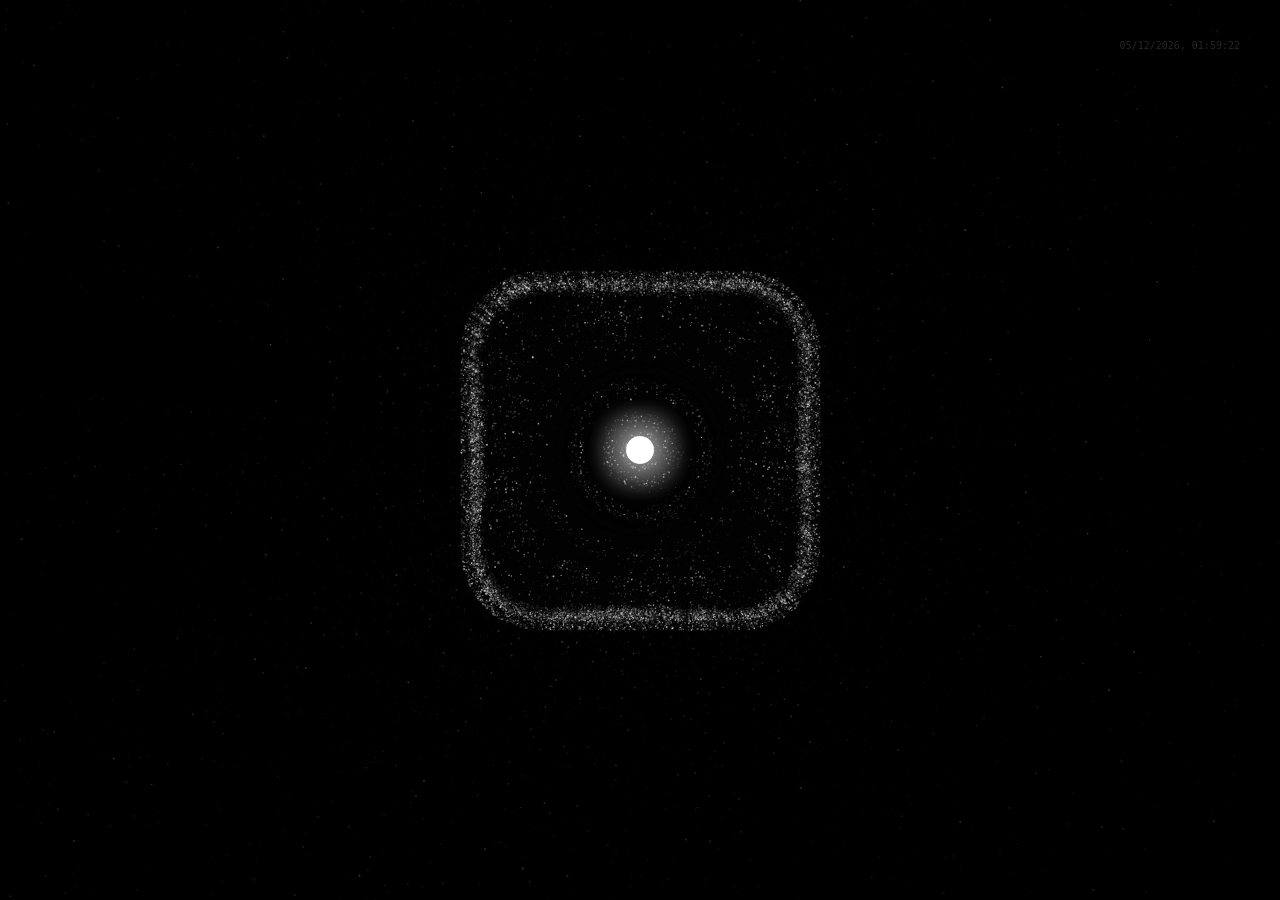
<file: static/login.html>
<!DOCTYPE html>
<html lang="zh-CN">
<head>
    <meta charset="UTF-8">
    <title>Impact & Bound Square - Enhanced</title>
    <style>
        body { 
            margin: 0; 
            overflow: hidden; 
            background-color: #000; 
            font-family: 'Inter', -apple-system, sans-serif;
        }
        canvas { display: block; }
        
        #loginForm {
            position: absolute;
            top: 50%;
            left: 50%;
            transform: translate(-50%, -40%);
            opacity: 0;
            visibility: hidden;
            transition: all 0.8s cubic-bezier(0.16, 1, 0.3, 1);
            z-index: 10;
            width: 280px;
            padding: 45px;
            background: rgba(255, 255, 255, 0.02);
            backdrop-filter: blur(20px);
            -webkit-backdrop-filter: blur(20px);
            border-radius: 40px;
            border: 1px solid rgba(255, 255, 255, 0.08);
        }
        
        #loginForm.visible {
            opacity: 1;
            visibility: visible;
            transform: translate(-50%, -50%);
        }
        
        .label {
            color: rgba(255, 255, 255, 0.3);
            font-size: 10px;
            letter-spacing: 4px;
            margin-bottom: 8px;
            text-transform: uppercase;
        }

        .form-group {
            position: relative;
            margin-bottom: 35px;
        }
        
        .form-group input {
            width: 100%;
            padding: 12px 0;
            background: transparent;
            border: none;
            border-bottom: 1px solid rgba(255, 255, 255, 0.1);
            color: #fff;
            font-size: 14px;
            outline: none;
        }

        .form-group::after {
            content: '';
            position: absolute;
            bottom: 0; left: 0;
            width: 0; height: 1px;
            background: #fff;
            transition: width 0.6s ease;
        }

        .form-group input:focus ~ ::after { width: 100%; }
        
        #loginButton {
            width: 100%;
            padding: 16px;
            background: #fff;
            border: none;
            border-radius: 50px;
            color: #000;
            font-size: 11px;
            font-weight: 800;
            letter-spacing: 6px;
            cursor: pointer;
            transition: all 0.4s;
            margin-top: 10px;
        }
        
        #loginButton:hover {
            transform: scale(1.05);
            box-shadow: 0 0 40px rgba(255, 255, 255, 0.4);
        }

        .timestamp {
            position: absolute;
            top: 40px;
            right: 40px;
            color: rgba(255, 255, 255, 0.15);
            font-size: 10px;
            font-family: monospace;
        }
    </style>
</head>
<body>
<div class="timestamp" id="timer"></div>
<canvas id="sandCanvas"></canvas>

<div id="loginForm">
    <div class="form-group">
        <div class="label">Identity</div>
        <input type="text" id="username" placeholder=" " autocomplete="off">
    </div>
    <div class="form-group">
        <div class="label">Access Code</div>
        <input type="password" id="password" placeholder=" " autocomplete="off">
    </div>
    <button id="loginButton">CONNECT</button>
</div>

<script>
const canvas = document.getElementById('sandCanvas');
const ctx = canvas.getContext('2d');
const loginForm = document.getElementById('loginForm');
const timerEl = document.getElementById('timer');

let width, height, particles = [];
const particleCount = 4500; 
const mouseThreshold = 220;
let isHovering = false;
let noiseTimer = 0;

function updateTimer() {
    const now = new Date();
    timerEl.innerText = now.toLocaleString('en-GB').toUpperCase();
}
setInterval(updateTimer, 1000);

window.addEventListener('resize', init);
window.addEventListener('mousemove', (e) => {
    const dx = e.clientX - width / 2;
    const dy = e.clientY - height / 2;
    isHovering = Math.sqrt(dx*dx + dy*dy) < mouseThreshold;
});

function isInsideRoundedSquare(px, py, halfSide, radius) {
    const dx = Math.abs(px - width / 2);
    const dy = Math.abs(py - height / 2);
    if (dx > halfSide || dy > halfSide) return false;
    if (dx > halfSide - radius && dy > halfSide - radius) {
        const cx = dx - (halfSide - radius);
        const cy = dy - (halfSide - radius);
        return (cx * cx + cy * cy <= radius * radius);
    }
    return true;
}

class Particle {
    constructor() {
        this.init();
    }

    init() {
        const angle = Math.random() * Math.PI * 2;
        // 重置时从中心稍外一点出生，避免堆在原点
        const r = 5 + Math.random() * 15; 
        this.x = width / 2 + Math.cos(angle) * r;
        this.y = height / 2 + Math.sin(angle) * r;
        this.vx = Math.cos(angle) * 2;
        this.vy = Math.sin(angle) * 2;
        this.size = Math.random() * 1.6;
        this.alpha = Math.random() * 0.5 + 0.2;
        this.isEscaping = false; 
    }

    update(breath) {
        const dx = this.x - width / 2;
        const dy = this.y - height / 2;
        const dist = Math.sqrt(dx * dx + dy * dy) || 1;

        if (isHovering) {
            this.vx += (Math.random() - 0.5) * 4;
            this.vy += (Math.random() - 0.5) * 4;
        } else {
            // 1. 中心核心斥力 (防止从中心穿过)
            const repulsionRadius = 45; 
            if (dist < repulsionRadius) {
                const force = (repulsionRadius - dist) / repulsionRadius;
                this.vx += (dx / dist) * force * 6; 
                this.vy += (dy / dist) * force * 6;
            }

            // 2. 爆发力 (随呼吸曲线)
            const pushBase = Math.pow(breath, 5) * 14;
            const randomScatter = (Math.random() - 0.5) * pushBase * 0.5;
            this.vx += (dx / dist) * pushBase + randomScatter;
            this.vy += (dy / dist) * pushBase + randomScatter;

            // 3. 抛飞逃逸逻辑：呼吸最强时极小概率触发
            if (breath > 0.88 && Math.random() > 0.98) {
                this.isEscaping = true;
            }

            // 4. 边界逻辑
            const side = 180; 
            const cornerR = 80; 

            if (!this.isEscaping) {
                if (!isInsideRoundedSquare(this.x + this.vx, this.y + this.vy, side, cornerR)) {
                    this.vx *= -0.4; // 碰撞衰减
                    this.vy *= -0.4;
                    this.vx += (Math.random() - 0.5) * 2;
                    this.vy += (Math.random() - 0.5) * 2;
                }

                // 5. 向心引力：回归到圆环
                const targetR = 140;
                const pull = (targetR - dist) * 0.012; 
                this.vx += (dx / dist) * pull;
                this.vy += (dy / dist) * pull;
            }
        }

        this.x += this.vx;
        this.y += this.vy;
        
        // 摩擦力
        const friction = this.isEscaping ? 0.98 : 0.86;
        this.vx *= friction;
        this.vy *= friction;

        // 6. 重置：飞出界外或速度几乎停滞的逃逸粒子
        if (dist > width * 0.6 || (this.isEscaping && Math.abs(this.vx) < 0.05)) {
            this.init();
        }
    }

    draw(breath) {
        const b = 180 + breath * 75;
        const finalAlpha = this.isEscaping ? this.alpha * 0.4 : this.alpha;
        ctx.fillStyle = `rgba(${b}, ${b}, ${b}, ${finalAlpha})`;
        ctx.fillRect(this.x, this.y, this.size, this.size);
    }
}

function init() {
    width = canvas.width = window.innerWidth;
    height = canvas.height = window.innerHeight;
    particles = [];
    for (let i = 0; i < particleCount; i++) particles.push(new Particle());
}

function drawCore(breath) {
    if (isHovering) return;
    const size = 10 + breath * 4;
    ctx.save();
    ctx.shadowBlur = 40 * breath;
    ctx.shadowColor = '#fff';
    ctx.fillStyle = '#fff';
    ctx.beginPath();
    ctx.arc(width / 2, height / 2, size, 0, Math.PI * 2);
    ctx.fill();
    ctx.restore();
}

function animate() {
    ctx.fillStyle = 'rgba(0, 0, 0, 0.25)';
    ctx.fillRect(0, 0, width, height);

    noiseTimer += 0.04;
    const breath = Math.pow((Math.sin(noiseTimer) + 1) / 2, 2);

    if (isHovering) {
        loginForm.classList.add('visible');
    } else {
        loginForm.classList.remove('visible');
    }

    particles.forEach(p => {
        p.update(breath);
        p.draw(breath);
    });

    drawCore(breath);
    requestAnimationFrame(animate);
}

init();
updateTimer();
animate();
</script>
</body>
</html>
</file>
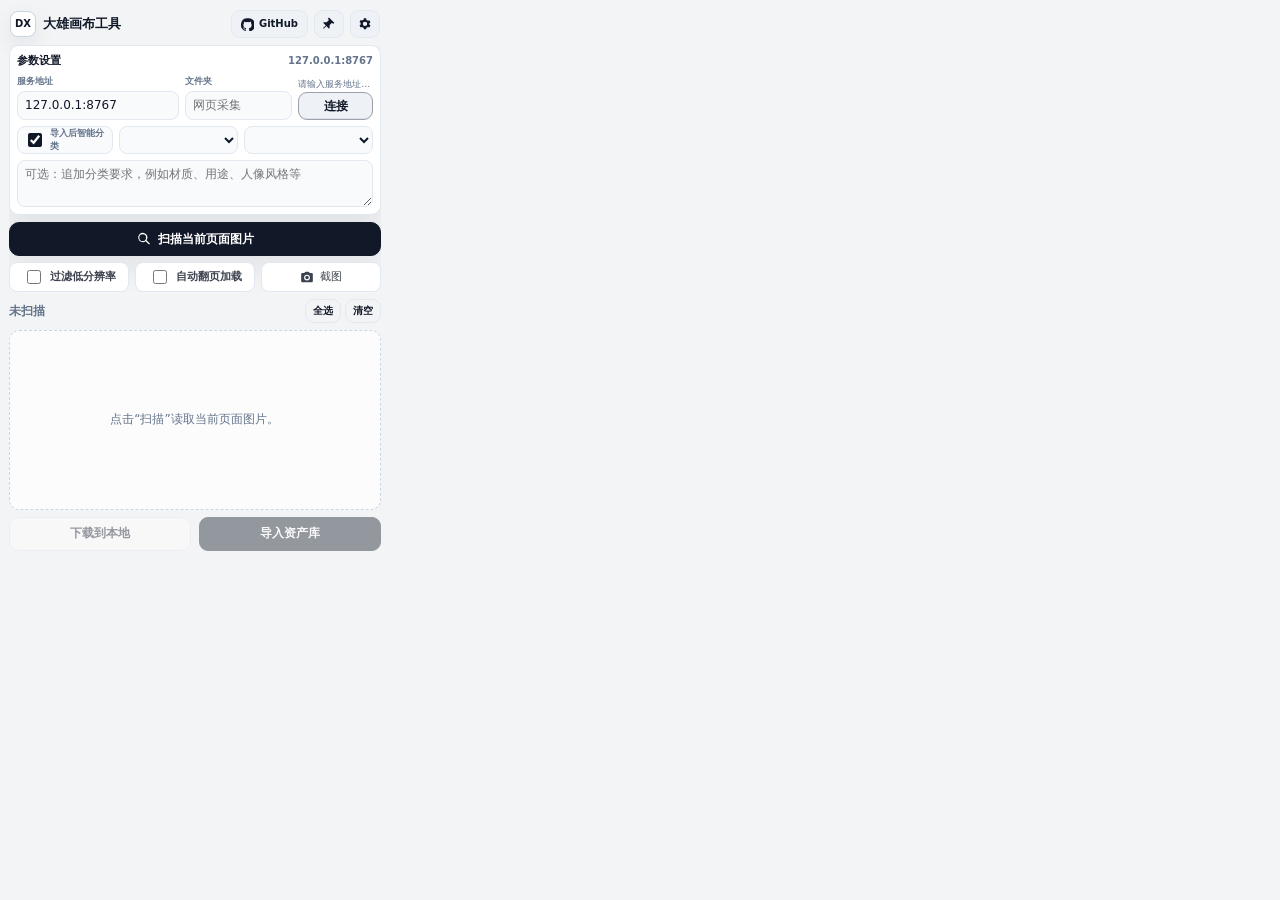
<file: tools/chrome-local-asset-importer/popup.html>
<!doctype html>
<html lang="zh-CN">
<head>
  <meta charset="utf-8">
  <meta name="viewport" content="width=device-width, initial-scale=1">
  <title>本地素材导入</title>
  <link rel="stylesheet" href="popup.css">
</head>
<body>
  <main class="app">
    <header class="top">
      <div class="brand">
        <span class="brand-mark">DX</span>
        <div>
          <h1>大雄画布工具</h1>
        </div>
      </div>
      <div class="top-actions">
        <button id="githubBtn" class="github-btn" type="button" title="hero8152/Infinite-Canvas">
          <svg viewBox="0 0 24 24" aria-hidden="true"><path d="M12 .5a12 12 0 0 0-3.8 23.4c.6.1.8-.2.8-.6v-2.1c-3.3.7-4-1.4-4-1.4-.5-1.3-1.3-1.7-1.3-1.7-1-.7.1-.7.1-.7 1.2.1 1.8 1.2 1.8 1.2 1 .1.3 2.6 3.4 1.9.1-.8.4-1.3.7-1.6-2.6-.3-5.3-1.3-5.3-5.8 0-1.3.5-2.3 1.2-3.2-.1-.3-.5-1.5.1-3.1 0 0 1-.3 3.3 1.2a11.2 11.2 0 0 1 6 0c2.3-1.5 3.3-1.2 3.3-1.2.6 1.6.2 2.8.1 3.1.8.9 1.2 1.9 1.2 3.2 0 4.5-2.7 5.5-5.3 5.8.4.4.8 1.1.8 2.2v3.2c0 .4.2.7.8.6A12 12 0 0 0 12 .5z"/></svg>
          <span>GitHub</span>
        </button>
        <button id="pinBtn" class="icon-btn" type="button" title="固定到浏览器侧边栏" aria-label="固定到浏览器侧边栏">
          <svg viewBox="0 0 24 24" aria-hidden="true"><path d="M14 3l7 7-2 2-2-2-4 4v5l-1 1-4.5-4.5L3 20l-1-1 4.5-4.5L2 10l1-1h5l4-4-2-2 2-2z"/></svg>
        </button>
        <button id="settingsToggleBtn" class="icon-btn" type="button" title="展开/折叠设置" aria-label="展开/折叠设置">
          <svg viewBox="0 0 24 24" aria-hidden="true"><path d="M19.4 13.5a7.8 7.8 0 0 0 .1-1.5 7.8 7.8 0 0 0-.1-1.5l2-1.5-2-3.5-2.4 1a7.2 7.2 0 0 0-2.6-1.5L14 2h-4l-.4 2.5A7.2 7.2 0 0 0 7 6L4.6 5l-2 3.5 2 1.5a7.8 7.8 0 0 0-.1 1.5 7.8 7.8 0 0 0 .1 1.5l-2 1.5 2 3.5L7 17a7.2 7.2 0 0 0 2.6 1.5L10 21h4l.4-2.5A7.2 7.2 0 0 0 17 17l2.4 1 2-3.5-2-1.5zM12 15.5A3.5 3.5 0 1 1 12 8a3.5 3.5 0 0 1 0 7.5z"/></svg>
        </button>
      </div>
    </header>

    <section class="workspace">
      <div class="content-pane">
        <section id="settingsPanel" class="settings-panel">
          <div class="settings-head">
            <strong>参数设置</strong>
            <span id="settingsSummary">127.0.0.1:8767</span>
          </div>
          <div id="settingsBody" class="settings-body">
            <div class="settings-grid">
              <label class="field port-field">
                <span>服务地址</span>
                <input id="serverInput" type="text" value="127.0.0.1:8767" placeholder="ip:端口，例如 192.168.1.10:3000">
              </label>
              <label class="field folder-field">
                <span>文件夹</span>
                <input id="folderInput" type="text" placeholder="网页采集">
              </label>
              <div class="connect-stack">
                <span id="statusText" class="connect-hint">请输入服务地址后点击连接，例如 192.168.1.10:3000。</span>
                <button id="testBtn" class="btn" type="button">连接</button>
              </div>
            </div>

            <div class="ai-grid">
              <label class="check">
                <input id="classifyInput" type="checkbox" checked>
                <span>导入后智能分类</span>
              </label>
              <select id="providerSelect" title="平台"></select>
              <select id="modelSelect" title="模型"></select>
              <textarea id="promptInput" rows="2" placeholder="可选：追加分类要求，例如材质、用途、人像风格等"></textarea>
            </div>
          </div>
        </section>

        <section class="scan-panel">
          <button id="scanBtn" class="scan-main" type="button">
            <svg viewBox="0 0 24 24" aria-hidden="true"><path d="M21 19l-5.15-5.15a7 7 0 1 0-1.41 1.41L19.59 20.41 21 19zM5 10a5 5 0 1 1 10 0 5 5 0 0 1-10 0z"/></svg>
            <span>扫描当前页面图片</span>
          </button>
          <div class="scan-extra">
            <label class="check scan-opt">
              <input id="filterLowResInput" type="checkbox">
              <span>过滤低分辨率</span>
            </label>
            <label class="check scan-opt">
              <input id="autoScrollInput" type="checkbox">
              <span>自动翻页加载</span>
            </label>
            <button id="captureBtn" class="capture-btn" type="button" title="截取浏览器当前显示的画面，适用于地图 / WebGL / 加密画布等无法直接读取的内容">
              <svg viewBox="0 0 24 24" aria-hidden="true"><path d="M20 5h-3.17l-1.24-1.35A2 2 0 0 0 14.12 3H9.88a2 2 0 0 0-1.47.65L7.17 5H4a2 2 0 0 0-2 2v12a2 2 0 0 0 2 2h16a2 2 0 0 0 2-2V7a2 2 0 0 0-2-2zm-8 13a5 5 0 1 1 0-10 5 5 0 0 1 0 10zm0-8a3 3 0 1 0 0 6 3 3 0 0 0 0-6z"/></svg>
              <span>截图</span>
            </button>
          </div>
        </section>

        <section class="toolbar">
          <span id="countText">未扫描</span>
          <div>
            <button id="selectAllBtn" class="link-btn" type="button">全选</button>
            <button id="clearBtn" class="link-btn" type="button">清空</button>
          </div>
        </section>

        <section id="grid" class="grid empty">
          <div class="empty-state">点击“扫描”读取当前页面图片。</div>
        </section>

        <footer class="bottom">
          <button id="downloadBtn" class="ghost" type="button" disabled title="把所选素材下载到浏览器下载目录，不需要连接后端">下载到本地</button>
          <button id="importBtn" class="primary" type="button" disabled>导入资产库</button>
        </footer>
      </div>
    </section>
  </main>
  <script src="popup.js"></script>
</body>
</html>
</file>
<file: tools/chrome-local-asset-importer/popup.css>
:root {
  color-scheme: light dark;
  --bg: #f3f4f6;
  --panel: #ffffff;
  --panel-soft: #f8fafc;
  --text: #111827;
  --muted: #64748b;
  --line: #e2e8f0;
  --line-strong: #cbd5e1;
  --button: #111827;
  --button-text: #ffffff;
  --button-soft: #eef2f7;
  --danger: #991b1b;
  --shadow: 0 12px 30px rgba(15, 23, 42, .08);
}

@media (prefers-color-scheme: dark) {
  :root {
    --bg: #101216;
    --panel: #181b22;
    --panel-soft: #20242d;
    --text: #e5e7eb;
    --muted: #98a2b3;
    --line: #2b303b;
    --line-strong: #3a4150;
    --button: #e5e7eb;
    --button-text: #101216;
    --button-soft: #252a34;
    --danger: #fca5a5;
    --shadow: 0 14px 34px rgba(0, 0, 0, .28);
  }
}

* { box-sizing: border-box; }
html,
body {
  margin: 0;
  background: var(--bg);
  color: var(--text);
  font: 12px/1.45 system-ui, -apple-system, BlinkMacSystemFont, "Segoe UI", sans-serif;
}

body {
  width: 390px;
  height: 560px;
  overflow: hidden;
}

body.pinned,
body.side-panel {
  width: 100vw;
  height: 100vh;
}

button,
input,
select,
textarea {
  font: inherit;
}

button {
  user-select: none;
}

.app {
  height: 100%;
  min-height: 0;
  display: flex;
  flex-direction: column;
  gap: 7px;
  padding: 9px;
  overflow: hidden;
}

.top {
  flex: 0 0 auto;
  display: flex;
  align-items: center;
  justify-content: space-between;
  gap: 10px;
  padding: 1px 1px 0;
}

.brand {
  min-width: 0;
  display: flex;
  align-items: center;
  gap: 7px;
}

.brand-mark {
  flex: 0 0 26px;
  width: 26px;
  height: 26px;
  display: grid;
  place-items: center;
  border: 1px solid var(--line-strong);
  border-radius: 8px;
  background: var(--panel);
  color: var(--text);
  font-size: 10px;
  font-weight: 900;
  box-shadow: 0 8px 22px rgba(15, 23, 42, .08);
}

.top-actions {
  flex: 0 0 auto;
  display: flex;
  align-items: center;
  gap: 6px;
}

h1 {
  margin: 0;
  font-size: 13px;
  font-weight: 850;
  letter-spacing: 0;
}

p {
  margin: 1px 0 0;
  color: var(--muted);
  font-size: 10px;
  max-width: 220px;
  overflow: hidden;
  text-overflow: ellipsis;
  white-space: nowrap;
}

.settings-panel,
.scan-panel,
.toolbar,
.bottom {
  flex: 0 0 auto;
}

.workspace {
  flex: 1 1 auto;
  min-height: 0;
  display: flex;
  gap: 8px;
  overflow: hidden;
}

.content-pane {
  flex: 1 1 auto;
  min-width: 0;
  min-height: 0;
  display: flex;
  flex-direction: column;
  gap: 7px;
  overflow: hidden;
}

.settings-panel {
  display: flex;
  flex-direction: column;
  gap: 6px;
  padding: 7px;
  border: 1px solid var(--line);
  border-radius: 10px;
  background: var(--panel);
  box-shadow: var(--shadow);
}

.settings-head {
  display: flex;
  align-items: center;
  justify-content: space-between;
  gap: 10px;
}

.settings-head strong {
  flex: 0 0 auto;
  font-size: 11px;
  font-weight: 850;
}

.settings-head span {
  min-width: 0;
  color: var(--muted);
  font-size: 10px;
  font-weight: 700;
  overflow: hidden;
  text-overflow: ellipsis;
  white-space: nowrap;
}

.settings-body {
  display: flex;
  flex-direction: column;
  gap: 6px;
}

.settings-panel.collapsed {
  padding: 7px;
}

.settings-panel.collapsed .settings-body {
  display: none;
}

.settings-grid {
  display: grid;
  grid-template-columns: minmax(0, 1.08fr) minmax(0, .72fr) minmax(72px, .5fr);
  gap: 6px;
  align-items: end;
}

.ai-grid {
  display: grid;
  grid-template-columns: minmax(0, .8fr) minmax(0, 1fr) minmax(0, 1.08fr);
  gap: 6px;
}

.ai-grid textarea {
  grid-column: 1 / -1;
  min-height: 32px;
  max-height: 58px;
  resize: vertical;
}

.field {
  display: flex;
  min-width: 0;
  flex-direction: column;
  gap: 3px;
}

.field span,
.check span {
  color: var(--muted);
  font-size: 9px;
  font-weight: 750;
}

.check {
  min-width: 0;
  min-height: 28px;
  display: flex;
  align-items: center;
  gap: 5px;
  padding: 0 6px;
  border: 1px solid var(--line);
  border-radius: 8px;
  background: var(--panel-soft);
}

.check input {
  flex: 0 0 auto;
  width: 14px;
  height: 14px;
  padding: 0;
  accent-color: var(--button);
}

input,
select,
textarea {
  width: 100%;
  min-width: 0;
  border: 1px solid var(--line);
  border-radius: 8px;
  background: var(--panel-soft);
  color: var(--text);
  outline: none;
  padding: 5px 7px;
}

textarea {
  scrollbar-width: thin;
}

input:focus,
select:focus,
textarea:focus {
  border-color: var(--line-strong);
  box-shadow: 0 0 0 3px rgba(148, 163, 184, .16);
}

.btn,
.icon-btn,
.github-btn,
.primary,
.link-btn,
.scan-main {
  border: 1px solid var(--line);
  border-radius: 9px;
  background: var(--panel);
  color: var(--text);
  cursor: pointer;
  font-weight: 800;
}

.btn,
.icon-btn {
  height: 28px;
  padding: 0 8px;
}

.github-btn {
  height: 28px;
  display: inline-flex;
  align-items: center;
  gap: 5px;
  padding: 0 9px;
  border-color: var(--line);
  background: var(--button-soft);
  color: var(--text);
  font-size: 10px;
}

.github-btn svg {
  width: 13px;
  height: 13px;
  flex: 0 0 auto;
  fill: currentColor;
}

.github-btn:hover {
  border-color: var(--line-strong);
  background: var(--panel);
}

#testBtn {
  border-color: color-mix(in srgb, var(--button) 34%, var(--line));
  background: var(--button-soft);
  color: var(--text);
  box-shadow: inset 0 -1px 0 rgba(15, 23, 42, .08);
}

#testBtn:hover {
  border-color: var(--button);
  background: color-mix(in srgb, var(--button-soft) 74%, var(--button) 10%);
}

#testBtn:active {
  transform: translateY(1px);
  box-shadow: inset 0 1px 2px rgba(15, 23, 42, .12);
}

.connect-stack {
  min-width: 0;
  display: flex;
  flex-direction: column;
  gap: 3px;
}

.connect-hint {
  color: var(--muted);
  font-size: 9px;
  line-height: 1.2;
  white-space: nowrap;
  overflow: hidden;
  text-overflow: ellipsis;
}

.icon-btn {
  min-width: 30px;
  width: 30px;
  padding: 0;
  background: var(--button-soft);
}

.icon-btn.active {
  border-color: var(--line-strong);
  background: var(--panel);
}

.icon-btn svg {
  width: 14px;
  height: 14px;
  display: block;
  margin: 0 auto;
  fill: currentColor;
}

.btn:hover,
.icon-btn:hover,
.link-btn:hover {
  border-color: var(--line-strong);
  background: var(--button-soft);
}

.scan-panel {
  padding: 0;
}

.scan-main {
  width: 100%;
  height: 34px;
  display: flex;
  flex-direction: row;
  align-items: center;
  justify-content: center;
  gap: 6px;
  border-color: var(--button);
  border-radius: 10px;
  background: var(--button);
  color: var(--button-text);
  box-shadow: var(--shadow);
}

.scan-main svg {
  width: 16px;
  height: 16px;
  fill: currentColor;
}

.scan-main span {
  font-size: 12px;
}

.scan-main small {
  color: color-mix(in srgb, var(--button-text) 72%, transparent);
  font-size: 10px;
  font-weight: 650;
}

.scan-main:hover {
  filter: brightness(.96);
}

.scan-extra {
  display: grid;
  grid-template-columns: repeat(3, minmax(0, 1fr));
  align-items: stretch;
  gap: 6px;
  margin-top: 6px;
}

.scan-opt,
.capture-btn {
  flex: 1 1 0;
  display: inline-flex;
  align-items: center;
  justify-content: center;
  gap: 6px;
  height: 30px;
  padding: 0 10px;
  border: 1px solid var(--line);
  border-radius: 8px;
  background: var(--panel);
  color: color-mix(in srgb, var(--text) 82%, transparent);
  font-size: 11px;
  cursor: pointer;
}

.scan-opt span,
.capture-btn span {
  min-width: 0;
  overflow: hidden;
  text-overflow: ellipsis;
  white-space: nowrap;
}

.scan-opt {
  margin: 0;
}

.scan-extra .scan-opt span {
  font-size: 11px;
  font-weight: 600;
  color: inherit;
}

.capture-btn svg {
  width: 14px;
  height: 14px;
  fill: currentColor;
}

.scan-opt:hover,
.capture-btn:hover {
  filter: brightness(.96);
  border-color: color-mix(in srgb, var(--line) 60%, var(--text));
}

.toolbar {
  display: flex;
  align-items: center;
  justify-content: space-between;
  gap: 6px;
  color: var(--muted);
  font-weight: 750;
}

.toolbar > div {
  display: flex;
  gap: 4px;
}

.link-btn {
  height: 24px;
  padding: 0 7px;
  font-size: 10px;
  background: transparent;
}

.grid {
  flex: 1 1 auto;
  min-height: 0;
  overflow: auto;
  display: grid;
  grid-template-columns: repeat(3, minmax(0, 1fr));
  grid-auto-rows: minmax(126px, auto);
  gap: 6px;
  padding: 1px 2px 2px 1px;
  align-content: start;
  scrollbar-width: thin;
}

.grid.empty {
  display: flex;
  align-items: center;
  justify-content: center;
  min-height: 130px;
  border: 1px dashed var(--line-strong);
  border-radius: 10px;
  background: color-mix(in srgb, var(--panel) 70%, transparent);
}

.empty-state {
  max-width: 210px;
  color: var(--muted);
  text-align: center;
}

.card {
  position: relative;
  min-width: 0;
  overflow: hidden;
  border: 1px solid var(--line);
  min-height: 126px;
  border-radius: 9px;
  background: var(--panel);
  cursor: pointer;
}

.thumb-wrap {
  position: relative;
  width: 100%;
  height: 96px;
  min-height: 96px;
  overflow: hidden;
  background: var(--panel-soft);
}

.thumb-wrap::before {
  content: "";
  position: absolute;
  inset: 0;
  background: var(--panel-soft);
}

.card img,
.card video {
  position: relative;
  z-index: 1;
  display: block;
  width: 100%;
  height: 100%;
  object-fit: cover;
  background: var(--panel-soft);
}

.card img.is-broken,
.card video.is-broken {
  opacity: 0;
}

.media-kind {
  position: absolute;
  right: 6px;
  top: 6px;
  z-index: 3;
  padding: 2px 5px;
  border: 1px solid color-mix(in srgb, var(--text) 16%, transparent);
  border-radius: 999px;
  background: color-mix(in srgb, var(--panel) 82%, transparent);
  color: var(--muted);
  font-size: 8px;
  font-weight: 850;
  letter-spacing: 0;
}

.broken-tip {
  position: absolute;
  z-index: 2;
  inset: 0;
  display: none;
  place-items: center;
  padding: 8px;
  color: var(--muted);
  text-align: center;
  font-size: 10px;
}

.card.broken .broken-tip {
  display: grid;
}

.card input {
  flex: 0 0 auto;
  width: 15px;
  height: 15px;
  margin: 0;
  padding: 0;
  accent-color: var(--button);
  pointer-events: none; /* 点击交给整个 .meta 处理，避免双重切换 */
}

.meta {
  display: flex;
  align-items: center;
  gap: 6px;
  padding: 8px 8px;
  color: var(--muted);
  font-size: 11px;
  cursor: pointer;
  user-select: none;
  border-top: 1px solid transparent;
}

.meta:hover {
  background: var(--button-soft);
}

.meta-name {
  flex: 1 1 auto;
  min-width: 0;
  white-space: nowrap;
  overflow: hidden;
  text-overflow: ellipsis;
}

.card.selected .meta {
  color: var(--text);
}

.card.selected {
  border-color: var(--button);
  box-shadow: 0 0 0 2px color-mix(in srgb, var(--button) 16%, transparent);
}

.bottom {
  display: flex;
  align-items: center;
  gap: 8px;
}

.primary {
  width: 100%;
  height: 34px;
  border-color: var(--button);
  background: var(--button);
  color: var(--button-text);
}

.bottom .primary,
.bottom .ghost {
  flex: 1 1 0;
  width: auto;
}

.ghost {
  height: 34px;
  border: 1px solid var(--line);
  border-radius: 9px;
  background: var(--panel);
  color: var(--text);
  font-weight: 800;
  cursor: pointer;
}

.ghost:hover {
  border-color: var(--line-strong);
  background: var(--button-soft);
}

.primary:disabled,
.ghost:disabled {
  opacity: .42;
  cursor: default;
}

body.pinned .app,
body.side-panel .app {
  max-width: 760px;
  margin: 0 auto;
}

body.pinned .grid,
body.side-panel .grid {
  grid-template-columns: repeat(auto-fill, minmax(124px, 1fr));
}

body.pinned p,
body.side-panel p {
  max-width: 480px;
}

@media (max-width: 380px) {
  body {
    width: 360px;
  }

  .settings-grid,
  .ai-grid {
    grid-template-columns: 1fr;
  }

  .ai-grid textarea {
    grid-column: auto;
  }
}

::-webkit-scrollbar {
  width: 5px;
  height: 5px;
}

::-webkit-scrollbar-thumb {
  background: rgba(148, 163, 184, .46);
  border-radius: 999px;
}
</file>
